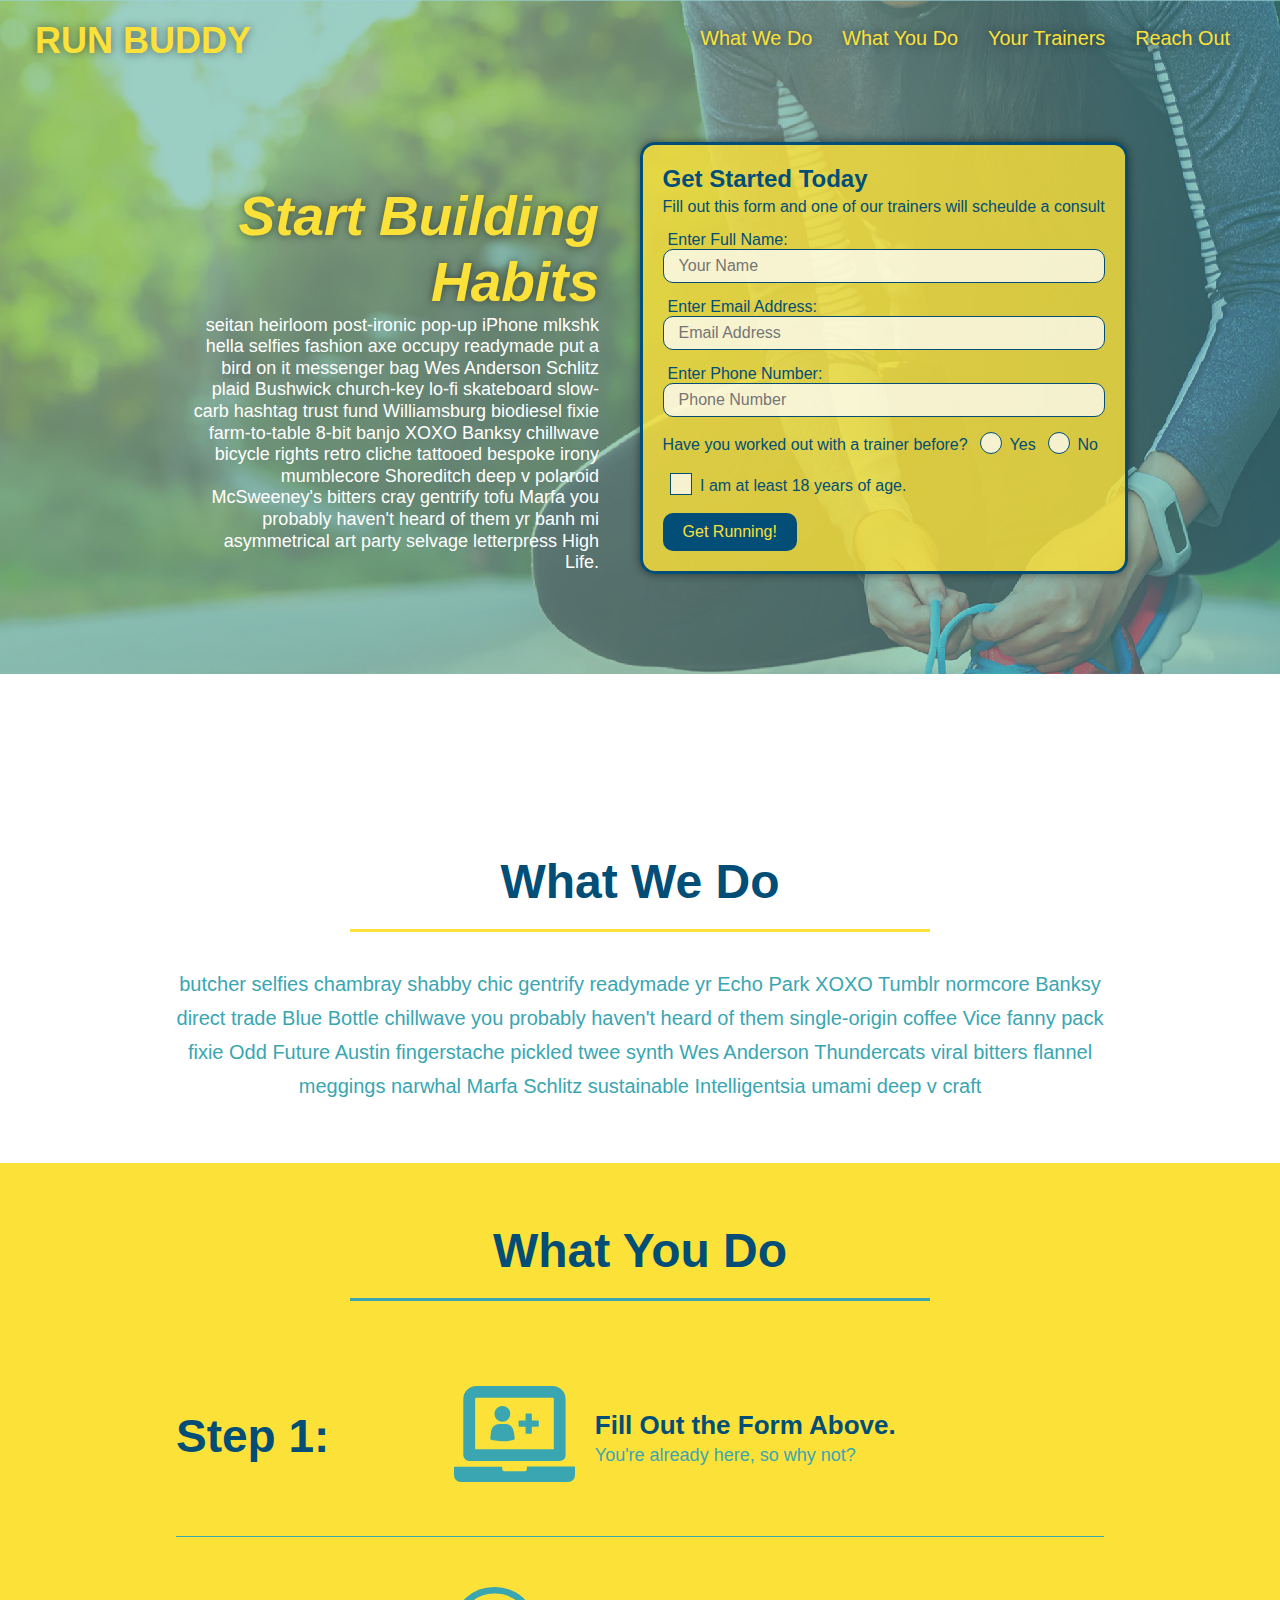
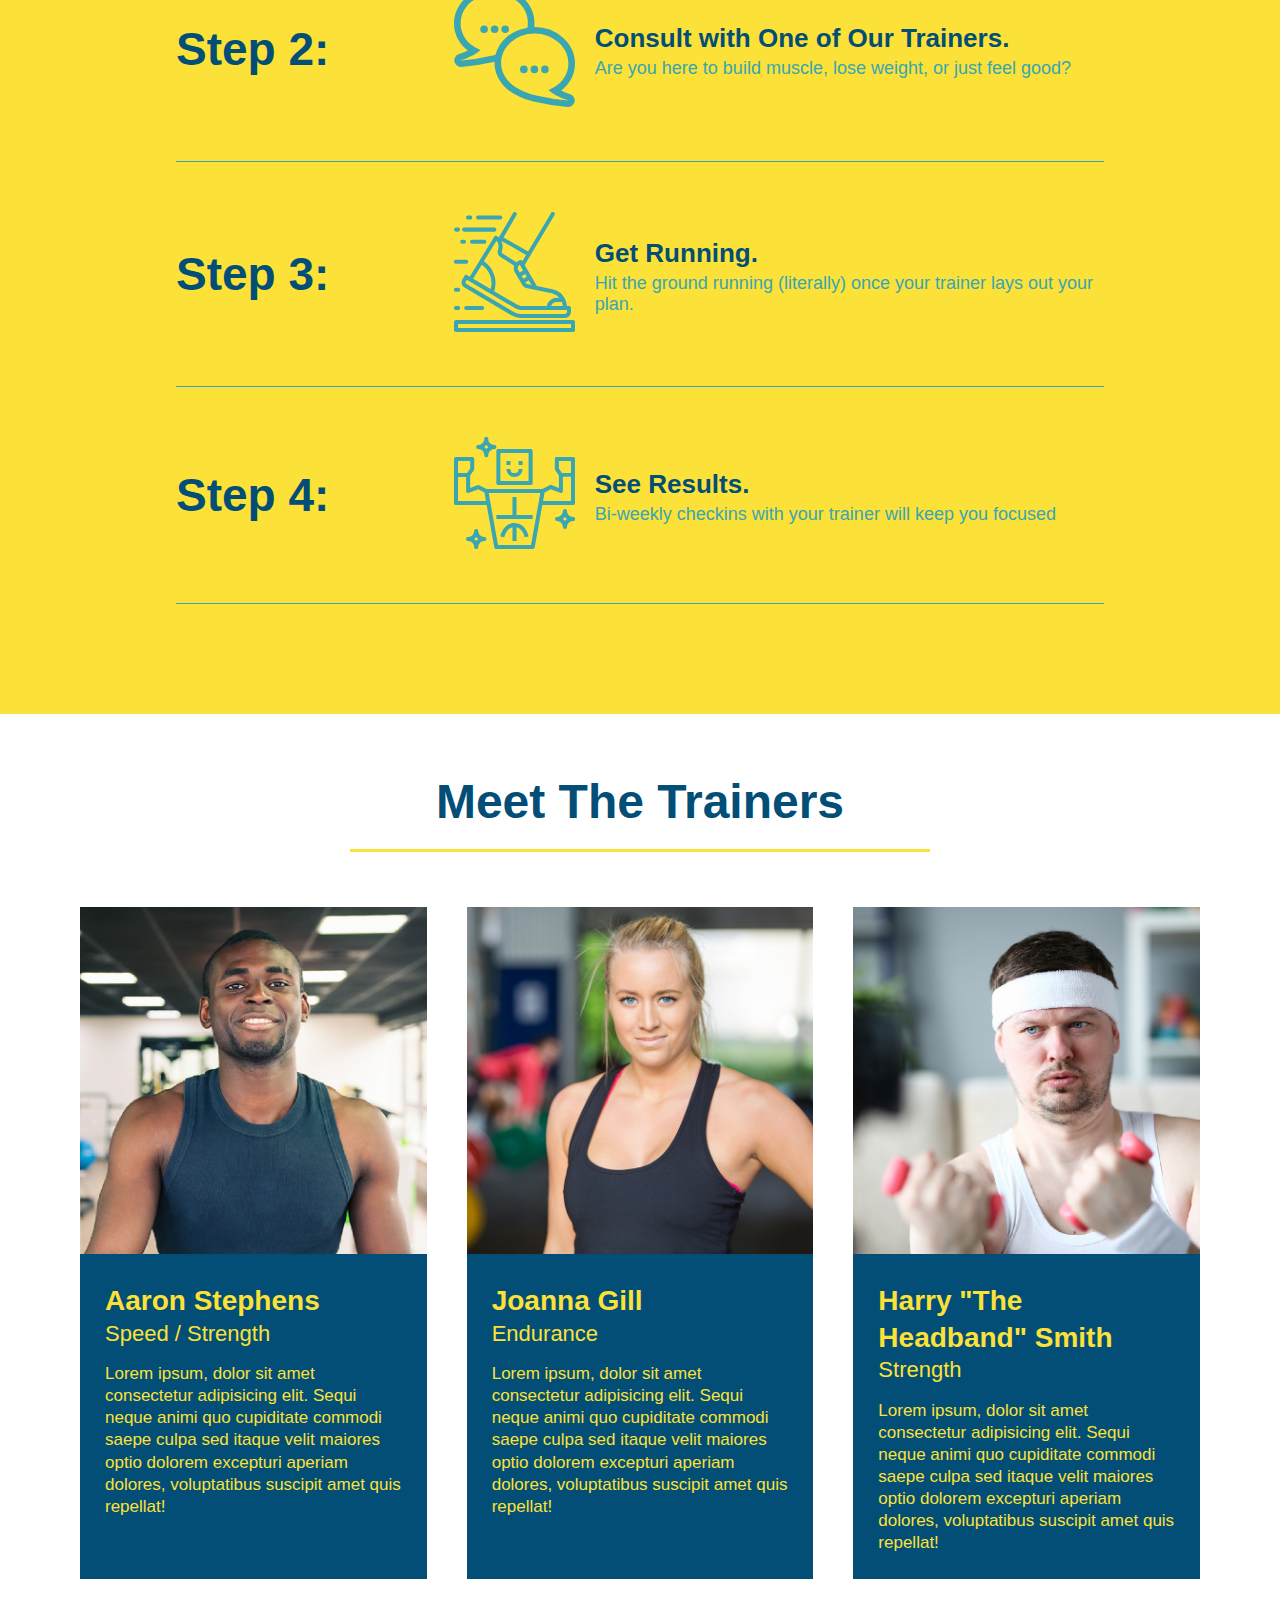
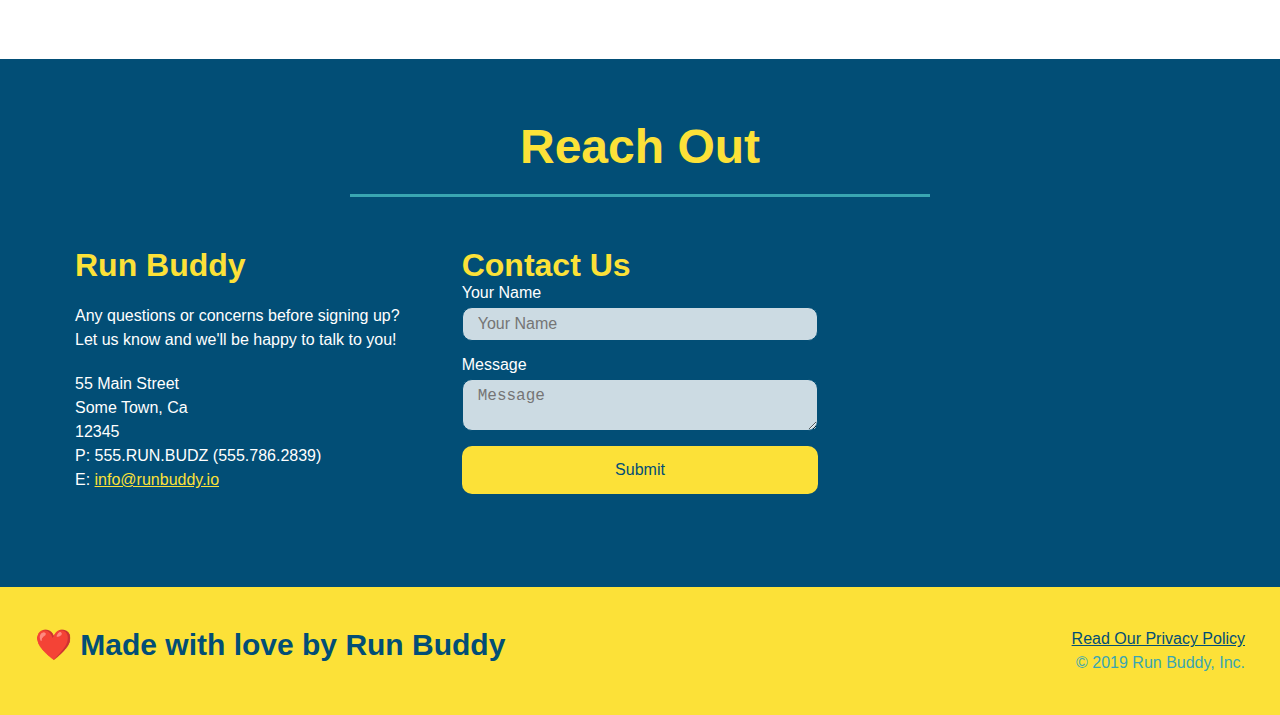
<file: index.html>
<!DOCTYPE html>
<html lang="en">
  <head>
    <meta charset="UTF-8" />
    <meta name="viewport" content="width=device-width, initial-scale=1.0" />
    <title>Run Buddy</title>
    <link rel="stylesheet" href="./assets/css/style.css" />
  </head>
  <body>
    <!--Navigation-->
    <header>
      <h1>
        <a href="/">RUN BUDDY</a>
      </h1>
      <nav>
        <!--Unordered List Element-->
        <ul>
          <!--List Item Element-->
          <li>
            <!--Anchor Element-->
            <a href="#what-we-do">What We Do</a>
          </li>
          <li>
            <a href="#what-you-do">What You Do</a>
          </li>
          <li>
            <a href="#your-trainers">Your Trainers</a>
          </li>
          <li>
            <a href="#reach-out">Reach Out</a>
          </li>
        </ul>
      </nav>
    </header>
    <section class="hero">
      <div class="hero-cta">
        <h2>Start Building Habits</h2>
        <p>seitan heirloom post-ironic pop-up iPhone mlkshk hella selfies fashion axe occupy readymade put a bird on it messenger bag Wes Anderson Schlitz plaid Bushwick church-key lo-fi skateboard slow-carb hashtag trust fund Williamsburg biodiesel fixie farm-to-table 8-bit banjo XOXO Banksy chillwave bicycle rights retro cliche tattooed bespoke irony mumblecore Shoreditch deep v polaroid McSweeney's bitters cray gentrify tofu Marfa you probably haven't heard of them yr banh mi asymmetrical art party selvage letterpress High Life.</p>
      </div>
      <div class="hero-form">
        <h3>Get Started Today</h3>
        <p>Fill out this form and one of our trainers will scheulde a consult</p>
        <!--Add form element-->
        <form >
          <!--Name-->
          <label for="name">Enter Full Name:</label>
          <input type="text" placeholder="Your Name" name="name" id="name" class="form-input"/>
          <!--Email-->
          <label for="email">Enter Email Address:</label>
          <input type="email" placeholder="Email Address" name="email" id="email" class="form-input" />
          <!--Phone Number-->
          <label for="phone">Enter Phone Number:</label>
          <input type="tel" placeholder="Phone Number" name="phone" id="phone" class="form-input"/>
          <p>
            Have you worked out with a trainer before?
            <!--Yes-->
            <span class="radio-wrapper">
              <input type="radio" name="trainer-confirm" id="trainer-yes" />
              <label for="trainer-yes">Yes</label>
            </span>
            <!--No-->
            <span class="radio-wrapper">
              <input type="radio" name="trainer-confirm" id="'trainer-no" />
              <label for="trainer-no">No</label>
            </span>
          </p>
          <p>
            <!--Age Verification-->
            <span class="checkbox-wrapper">
              <input type="checkbox" name="age-confirm" id="checkbox" />
              <label for="checkbox">
                I am at least 18 years of age.
              </label>
            </span>
          </p>
          <!--Submit Button-->
          <button type="submit">
            Get Running!
          </button>
        </form>
      </div>
    </section>

    <!--Hero/Jumbotron-->
    <section></section>

    <!--"what we do" section-->
    <section id="what-we-do" class="intro">
      <div class="flex-row">
        <h2 class="section-title primary-border" >What We Do</h2>
      </div> 
      <div class="flex-row">
        <p>
          butcher selfies chambray shabby chic gentrify readymade yr Echo Park XOXO Tumblr normcore Banksy direct trade Blue Bottle chillwave you probably haven't heard of them single-origin coffee Vice fanny pack fixie Odd Future Austin fingerstache pickled twee synth Wes Anderson Thundercats viral bitters flannel meggings narwhal Marfa Schlitz sustainable Intelligentsia umami deep v craft
        </p>
      </div>
    </section>

    <!-- "What You Do" section -->
    <section id="what-you-do" class="steps">
      <div class="flex-row">
        <h2 class="section-title secondary-border" >What You Do</h2>
      </div>

      <div class="step">
        <h3>Step 1:</h3>
        <div class="step-info">
          <div class="step-img">
            <img src="./assets/images/step-1.svg" alt="" />
          </div>
          <div class="step-text">
            <h4>Fill Out the Form Above.</h4>
            <p>You're already here, so why not?</p>
          </div>
        </div>
      </div>

      <div class="step">
        <h3>Step 2:</h3>
        <div class="step-info">
          <div class="step-img">
            <img src="./assets/images/step-2.svg" alt="" />
          </div>
          <div class="step-text">
            <h4>Consult with One of Our Trainers.</h4>
            <p>Are you here to build muscle, lose weight, or just feel good?</p>
          </div>
        </div>
      </div>

      <div class="step">
        <h3>Step 3:</h3>
        <div class="step-info">
          <div class="step-img">
            <img src="./assets/images/step-3.svg" alt="" />
          </div>
          <div class="step-text">
            <h4>Get Running.</h4>
            <p>Hit the ground running (literally) once your trainer lays out your plan.</p>
          </div>
        </div>
      </div>

      <div class="step">
        <h3>Step 4:</h3>
        <div class="step-info">
          <div class="step-img">
            <img src="./assets/images/step-4.svg" alt="" />
          </div>
          <div class="step-text">
            <h4>See Results.</h4>
            <p>Bi-weekly checkins with your trainer will keep you focused</p>
          </div>
        </div>
      </div>
    </section>

    <!--"meet the trainers" section-->
    <section id="your-trainers" >
      <div class="flex-row">
        <h2 class="section-title primary-border">Meet The Trainers</h2>
      </div>
      <div class="trainers">
        <!--First Trainer Bio-->
        <article class="trainer">
          <img src="./assets/images/trainer-1.jpg" alt="Aaron Stephens in his workout clothes ready to bump iron" />
          <div class="trainer-bio">
            <h3 class="trainer-name">Aaron Stephens</h3>
            <h4 class="trainer-role">Speed / Strength</h4>
            <p>
              Lorem ipsum, dolor sit amet consectetur adipisicing elit. Sequi neque animi quo cupiditate commodi saepe culpa sed
              itaque velit maiores optio dolorem excepturi aperiam dolores, voluptatibus suscipit amet quis repellat!
            </p>
          </div>
        </article>
        <!--Second Trainer Bio-->
        <article class="trainer">
          <img src="./assets/images/trainer-2.jpg" alt="Joanna Gill cooling off after a workout" />
          <div class="trainer-bio">
            <h3 class="trainer-name">Joanna Gill</h3>
            <h4 class="trainer-role">Endurance</h4>
            <p>
              Lorem ipsum, dolor sit amet consectetur adipisicing elit. Sequi neque animi quo cupiditate commodi saepe culpa sed
              itaque velit maiores optio dolorem excepturi aperiam dolores, voluptatibus suscipit amet quis repellat!
            </p>
          </div>
        </article>
        <!--Third Trainer Bio-->
        <article class="trainer">
          <img src="./assets/images/trainer-3.jpg" alt="Harry Smith wearing a headband and lifting comically small pink weights" />
          <div class="trainer-bio">
            <h3 class="trainer-name">Harry "The Headband" Smith</h3>
            <h4 class="trainer-role">Strength</h4>
            <p>
              Lorem ipsum, dolor sit amet consectetur adipisicing elit. Sequi neque animi quo cupiditate commodi saepe culpa sed
              itaque velit maiores optio dolorem excepturi aperiam dolores, voluptatibus suscipit amet quis repellat!
            </p>
          </div>
        </article>
      </div>
    </section>

    <!--"reach out section" section-->
    <section id="reach-out" class="contact">
      <div class="flex-row">
        <h2 class="section-title secondary-border">Reach Out</h2>
      </div>
      <div class="contact-info">
        <div>
          <!-- Run Buddy Contact Info -->
            <h3>Run Buddy</h3>
            <p>
              Any questions or concerns before signing up?
              <br/>
              Let us know and we'll be happy to talk to you!
            </p>
            
            <address>
              55 Main Street <br/>
              Some Town, Ca <br/>
              12345 <br/>
              P: 555.RUN.BUDZ (555.786.2839) <br/>
              E: <a href="mailto:info@unbuddy.io">info@runbuddy.io</a>
            </address>
          </div>
        
        <!-- Contact Form -->
        <div class="contact-form">
          <h3>Contact Us</h3>
          <form>
            <label for="contact-name">Your Name</label>
            <input type="text" id="contact-name" placeholder="Your Name" />

            <label for="contact-message">Message</label>
            <textarea id="contact-message" placeholder="Message"></textarea>

            <button type="submit">Submit</button>
          </form>
        </div>

        <!-- Map -->
          <iframe src="https://www.google.com/maps/embed?pb=!1m18!1m12!1m3!1d3040.740765580229!2d-111.72408608459978!3d40.34809636773483!2m3!1f0!2f0!3f0!3m2!1i1024!2i768!4f13.1!3m3!1m2!1s0x874d8451a576f3f1%3A0x13c67c897402b78f!2s271%20W%20570%20N%2C%20Lindon%2C%20UT%2084042!5e0!3m2!1sen!2sus!4v1649439222412!5m2!1sen!2sus" 
            frameborder="0"
            style="border:0" 
            allowfullscreen >
        </iframe>
      </div>
    </section>

    <!--Footer-->
    <footer>
      <h2>❤️ Made with love by Run Buddy</h2>
      <div>
        <a href="./privacy-policy.html">Read Our Privacy Policy</a> <br />
        &copy; 2019 Run Buddy, Inc.
      </div>
    </footer>
  </body>
</html>
</file>
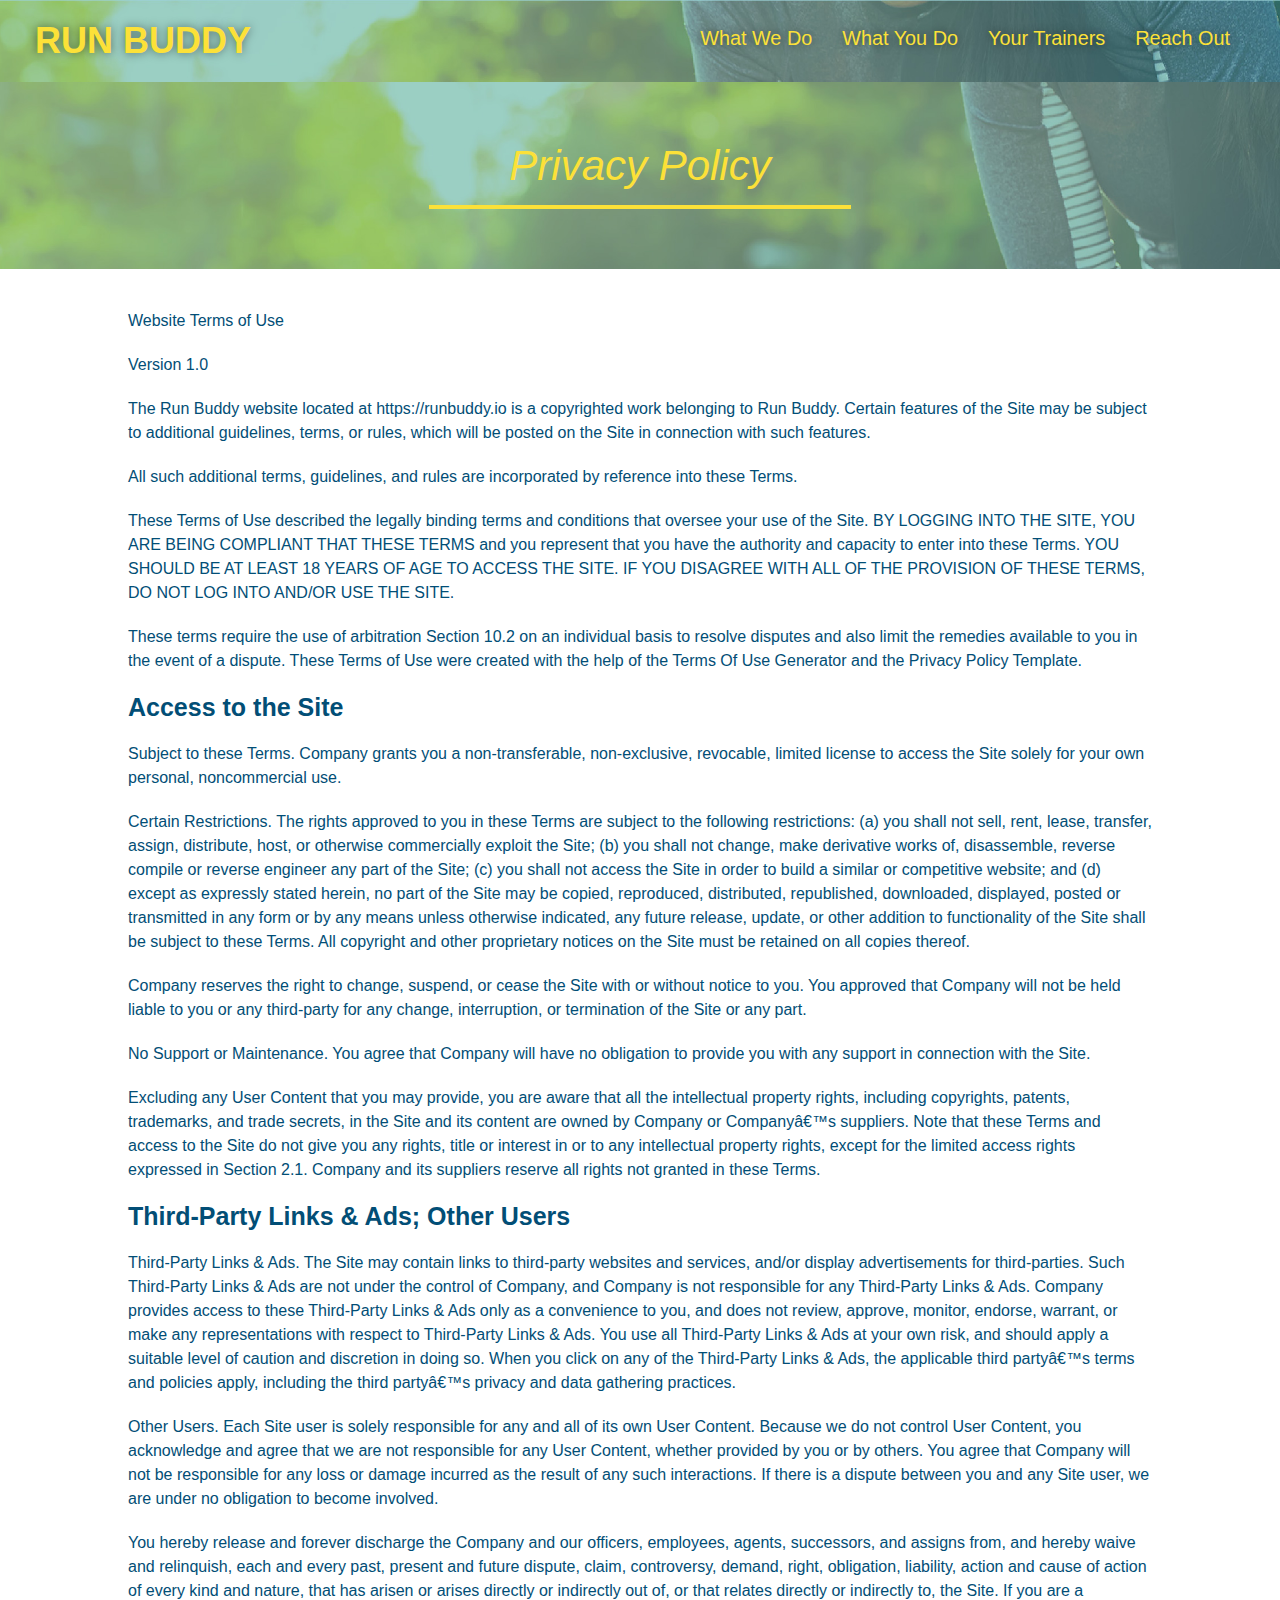
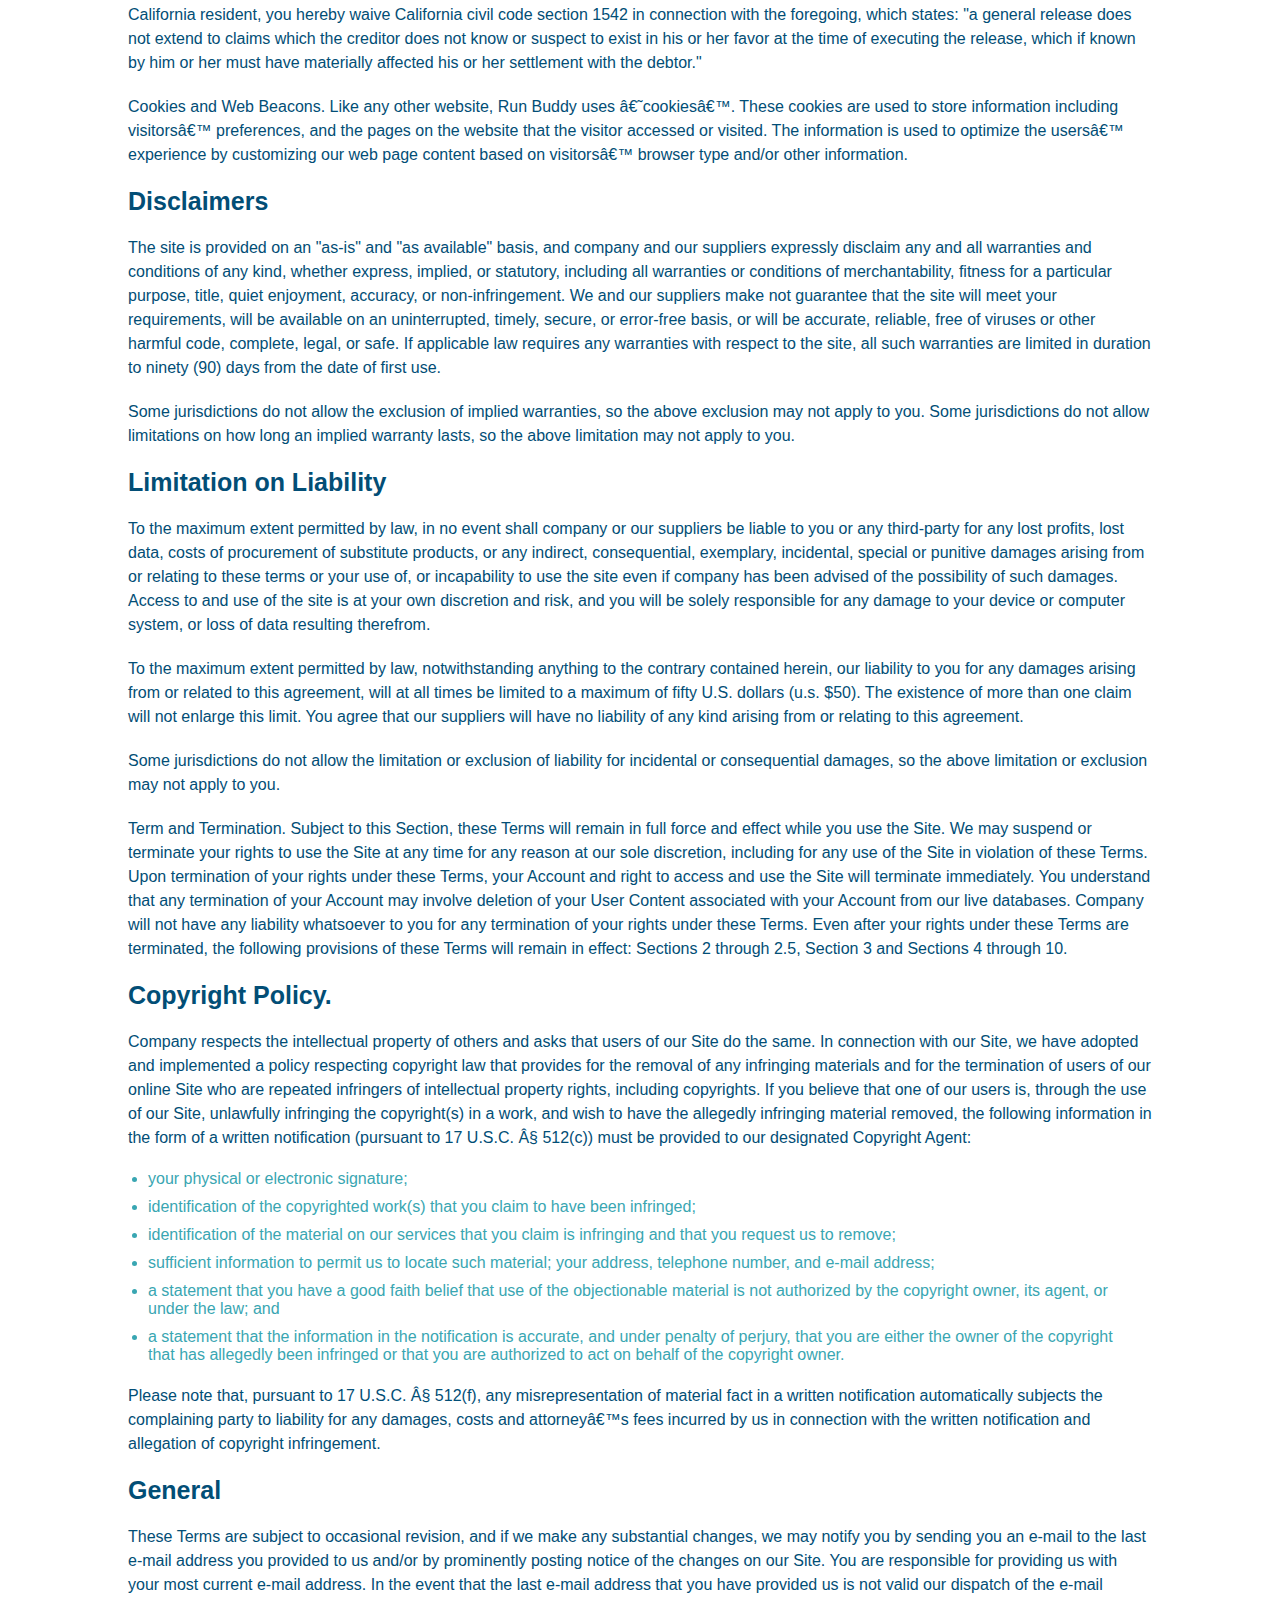
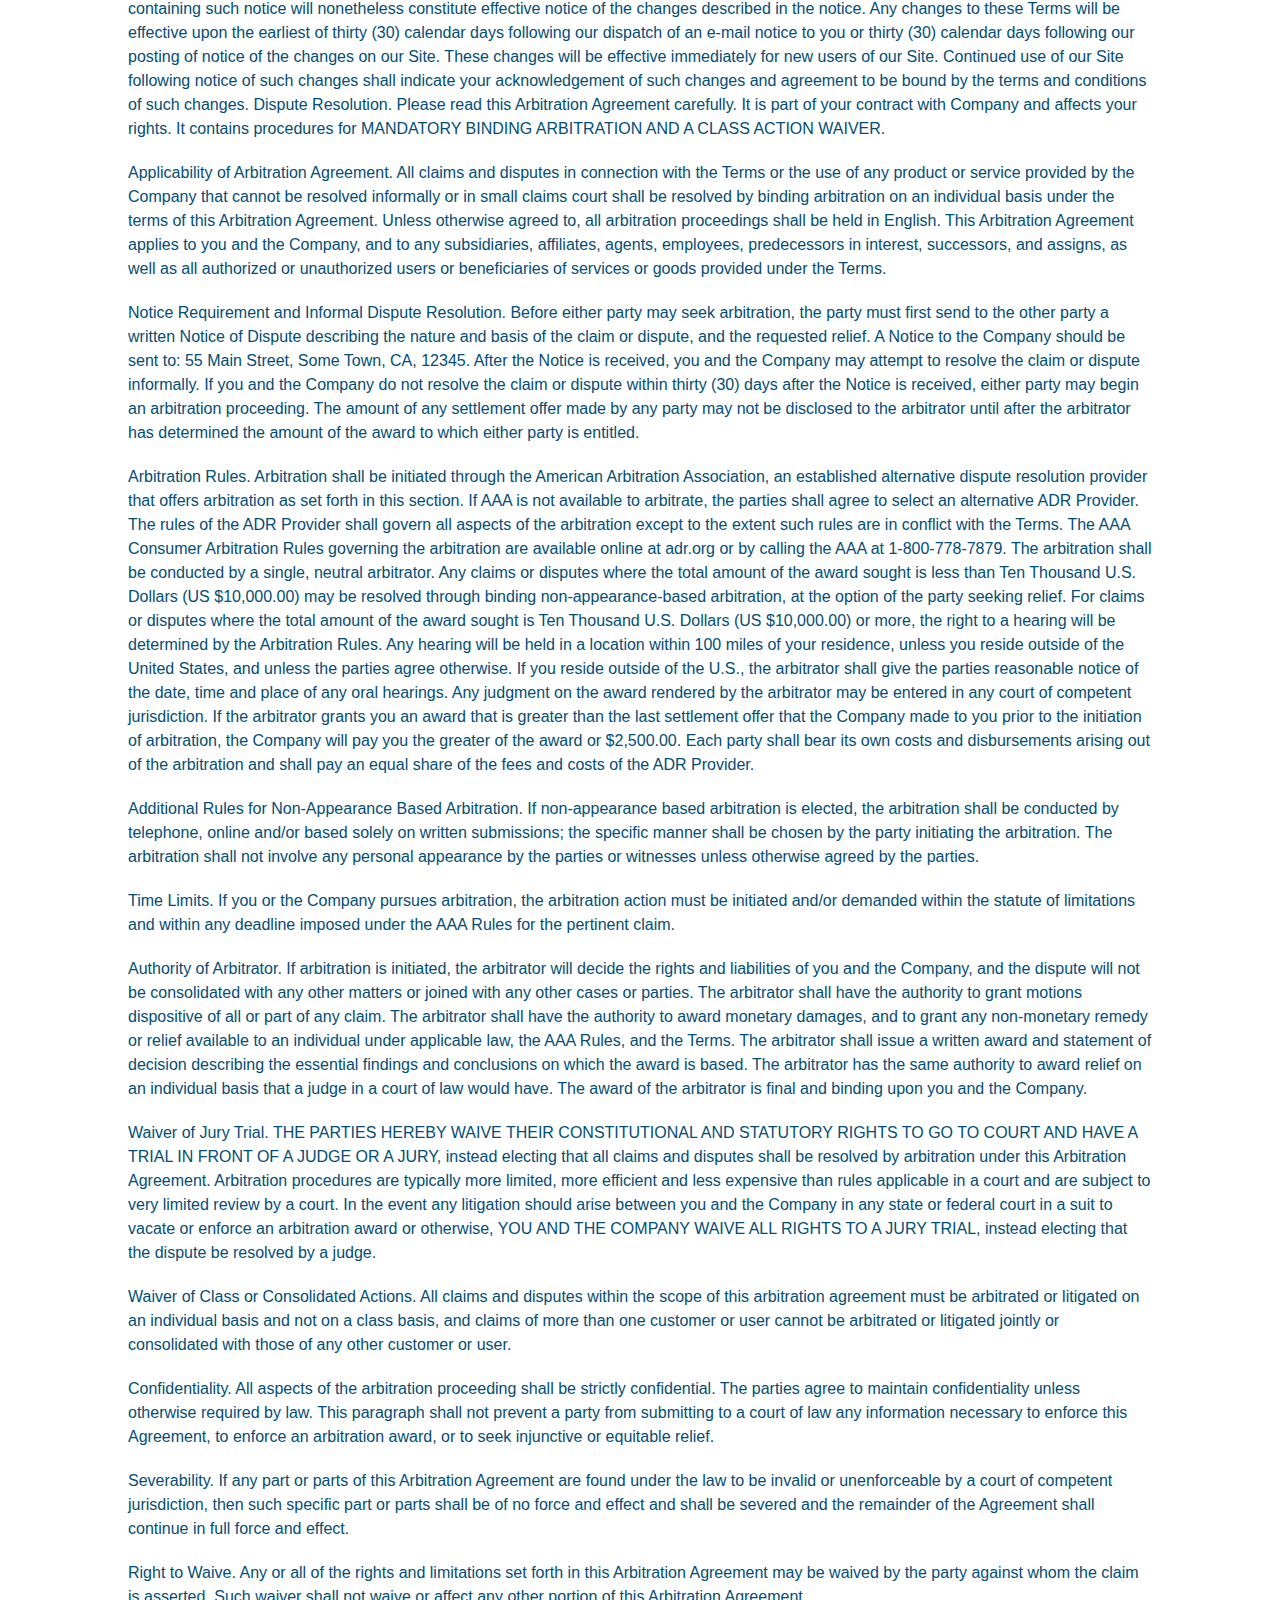
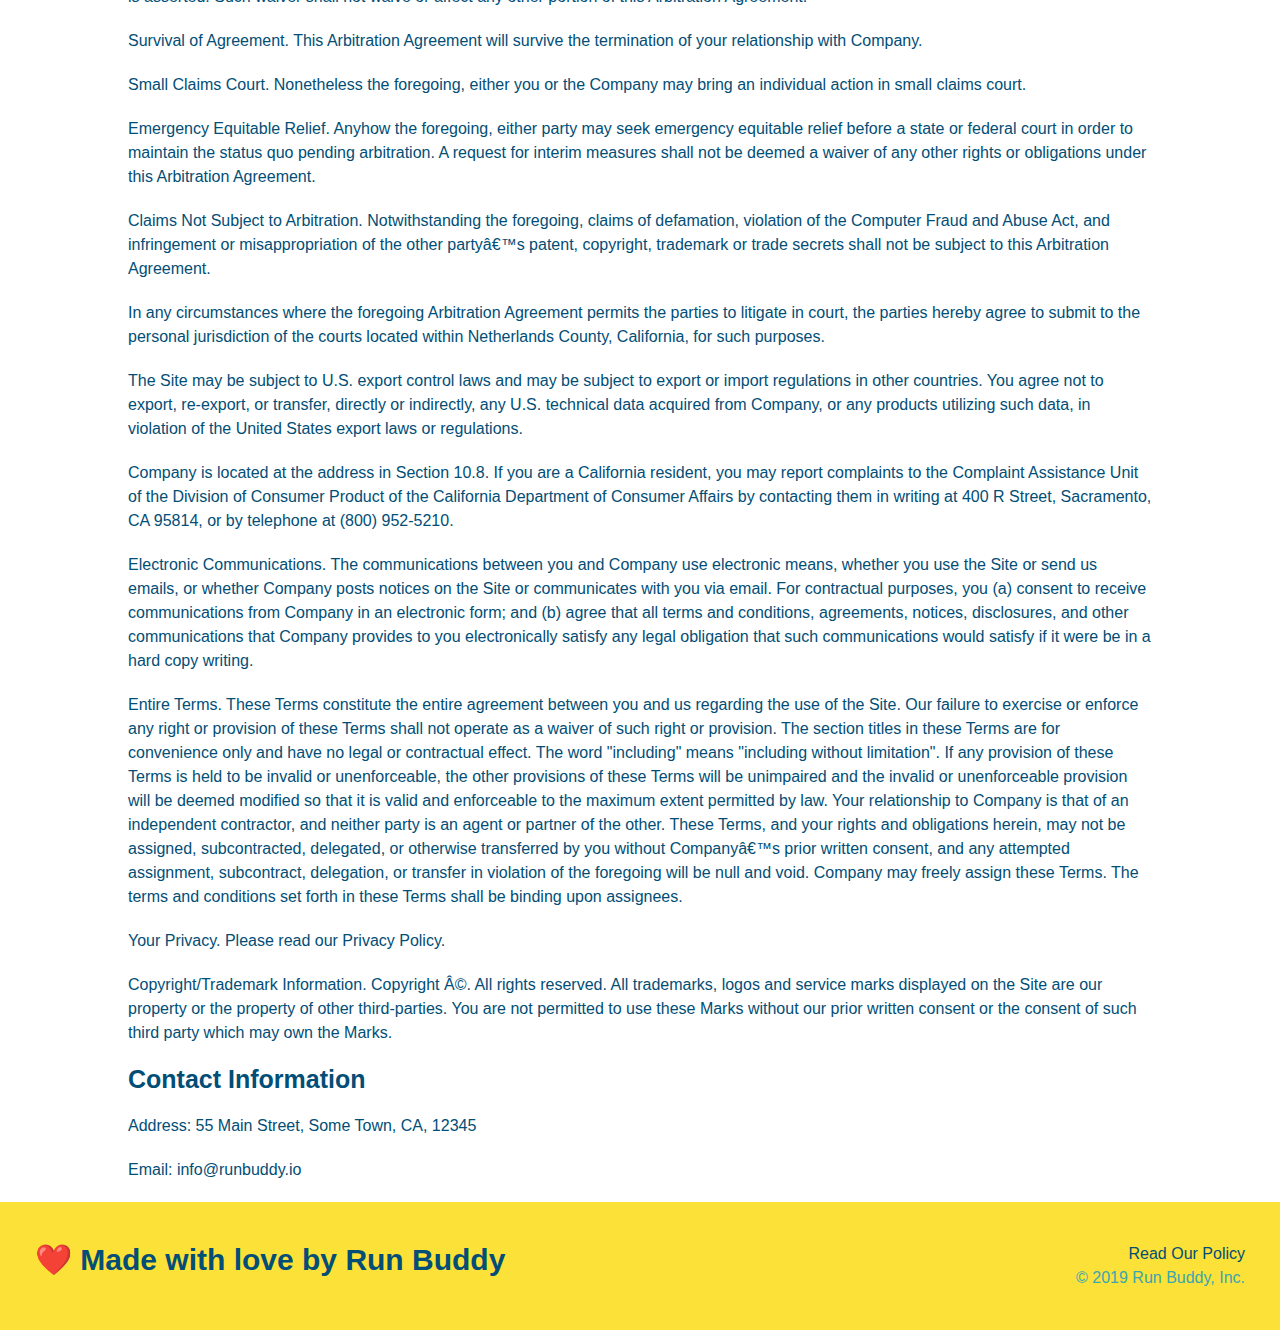
<file: privacy-policy.html>
<!DOCTYPE html>
<html lang="en">
<head>
    <meta charset="UTF-8">
    <meta name="viewport" content="width=device-width, initial-scale=1.0" />
    <link rel="stylesheet" href="./assets/css/style.css" />
    <link rel="stylesheet" href="./assets/css/secondary-style.css" />
    <title>Privacy Policy - Run Buddy</title>
</head>
<body>
    <!--Navigation-->
    <header>
        <h1>
          <a href="./index.html">RUN BUDDY</a>
        </h1>
        <nav>
          <!--Unordered List Element-->
          <ul>
            <!--List Item Element-->
            <li>
              <!--Anchor Element-->
              <a href="./index.html#what-we-do">What We Do</a>
            </li>
            <li>
              <a href="./index.html#what-you-do">What You Do</a>
            </li>
            <li>
              <a href="./index.html#your-trainers">Your Trainers</a>
            </li>
            <li>
              <a href="./index.html#reach-out">Reach Out</a>
            </li>
          </ul>
        </nav>
      </header>
    
    <section class="hero">
        <h2 class="page-title">
            Privacy Policy
        </h2>
    </section>
    <article class="secondary-content">
        <p>
            Website Terms of Use
          </p>
    
          <p>
            Version 1.0
          </p>
    
          <p>
            The Run Buddy website located at https://runbuddy.io is a copyrighted work belonging to Run Buddy. Certain
            features of the Site may be subject to additional guidelines, terms, or rules, which will be posted on the Site
            in connection with such features.
          </p>
    
          <p>
            All such additional terms, guidelines, and rules are incorporated by reference into these Terms.
          </p>
    
          <p>
            These Terms of Use described the legally binding terms and conditions that oversee your use of the Site. BY
            LOGGING INTO THE SITE, YOU ARE BEING COMPLIANT THAT THESE TERMS and you represent that you have the authority
            and capacity to enter into these Terms. YOU SHOULD BE AT LEAST 18 YEARS OF AGE TO ACCESS THE SITE. IF YOU
            DISAGREE WITH ALL OF THE PROVISION OF THESE TERMS, DO NOT LOG INTO AND/OR USE THE SITE.
          </p>
    
          <p>
            These terms require the use of arbitration Section 10.2 on an individual basis to resolve disputes and also
            limit the remedies available to you in the event of a dispute. These Terms of Use were created with the help of
            the Terms Of Use Generator and the Privacy Policy Template.
          </p>
    
          <h3>
            Access to the Site
          </h3>
    
          <p>
            Subject to these Terms. Company grants you a non-transferable, non-exclusive, revocable, limited license to
            access the Site solely for your own personal, noncommercial use.
          </p>
    
          <p>
            Certain Restrictions. The rights approved to you in these Terms are subject to the following restrictions: (a)
            you shall not sell, rent, lease, transfer, assign, distribute, host, or otherwise commercially exploit the Site;
            (b) you shall not change, make derivative works of, disassemble, reverse compile or reverse engineer any part of
            the Site; (c) you shall not access the Site in order to build a similar or competitive website; and (d) except
            as expressly stated herein, no part of the Site may be copied, reproduced, distributed, republished, downloaded,
            displayed, posted or transmitted in any form or by any means unless otherwise indicated, any future release,
            update, or other addition to functionality of the Site shall be subject to these Terms. All copyright and other
            proprietary notices on the Site must be retained on all copies thereof.
          </p>
    
          <p>
            Company reserves the right to change, suspend, or cease the Site with or without notice to you. You approved
            that Company will not be held liable to you or any third-party for any change, interruption, or termination of
            the Site or any part.
          </p>
    
          <p>
            No Support or Maintenance. You agree that Company will have no obligation to provide you with any support in
            connection with the Site.
          </p>
    
          <p>
            Excluding any User Content that you may provide, you are aware that all the intellectual property rights,
            including copyrights, patents, trademarks, and trade secrets, in the Site and its content are owned by Company
            or Companyâ€™s suppliers. Note that these Terms and access to the Site do not give you any rights, title or
            interest in or to any intellectual property rights, except for the limited access rights expressed in Section
            2.1. Company and its suppliers reserve all rights not granted in these Terms.
          </p>
    
          <h3>
            Third-Party Links & Ads; Other Users
          </h3>
    
          <p>
            Third-Party Links & Ads. The Site may contain links to third-party websites and services, and/or display
            advertisements for third-parties. Such Third-Party Links & Ads are not under the control of Company, and Company
            is not responsible for any Third-Party Links & Ads. Company provides access to these Third-Party Links & Ads
            only as a convenience to you, and does not review, approve, monitor, endorse, warrant, or make any
            representations with respect to Third-Party Links & Ads. You use all Third-Party Links & Ads at your own risk,
            and should apply a suitable level of caution and discretion in doing so. When you click on any of the
            Third-Party Links & Ads, the applicable third partyâ€™s terms and policies apply, including the third partyâ€™s
            privacy and data gathering practices.
          </p>
    
          <p>
            Other Users. Each Site user is solely responsible for any and all of its own User Content. Because we do not
            control User Content, you acknowledge and agree that we are not responsible for any User Content, whether
            provided by you or by others. You agree that Company will not be responsible for any loss or damage incurred as
            the result of any such interactions. If there is a dispute between you and any Site user, we are under no
            obligation to become involved.
          </p>
    
          <p>
            You hereby release and forever discharge the Company and our officers, employees, agents, successors, and
            assigns from, and hereby waive and relinquish, each and every past, present and future dispute, claim,
            controversy, demand, right, obligation, liability, action and cause of action of every kind and nature, that has
            arisen or arises directly or indirectly out of, or that relates directly or indirectly to, the Site. If you are
            a California resident, you hereby waive California civil code section 1542 in connection with the foregoing,
            which states: "a general release does not extend to claims which the creditor does not know or suspect to exist
            in his or her favor at the time of executing the release, which if known by him or her must have materially
            affected his or her settlement with the debtor."
          </p>
    
          <p>
            Cookies and Web Beacons. Like any other website, Run Buddy uses â€˜cookiesâ€™. These cookies are used to store
            information including visitorsâ€™ preferences, and the pages on the website that the visitor accessed or visited.
            The information is used to optimize the usersâ€™ experience by customizing our web page content based on visitorsâ€™
            browser type and/or other information.
          </p>
    
          <h3>
            Disclaimers
          </h3>
    
          <p>
            The site is provided on an "as-is" and "as available" basis, and company and our suppliers expressly disclaim
            any and all warranties and conditions of any kind, whether express, implied, or statutory, including all
            warranties or conditions of merchantability, fitness for a particular purpose, title, quiet enjoyment, accuracy,
            or non-infringement. We and our suppliers make not guarantee that the site will meet your requirements, will be
            available on an uninterrupted, timely, secure, or error-free basis, or will be accurate, reliable, free of
            viruses or other harmful code, complete, legal, or safe. If applicable law requires any warranties with respect
            to the site, all such warranties are limited in duration to ninety (90) days from the date of first use.
          </p>
    
          <p>
            Some jurisdictions do not allow the exclusion of implied warranties, so the above exclusion may not apply to
            you. Some jurisdictions do not allow limitations on how long an implied warranty lasts, so the above limitation
            may not apply to you.
          </p>
    
          <h3>
            Limitation on Liability
          </h3>
    
          <p>
            To the maximum extent permitted by law, in no event shall company or our suppliers be liable to you or any
            third-party for any lost profits, lost data, costs of procurement of substitute products, or any indirect,
            consequential, exemplary, incidental, special or punitive damages arising from or relating to these terms or
            your use of, or incapability to use the site even if company has been advised of the possibility of such
            damages. Access to and use of the site is at your own discretion and risk, and you will be solely responsible
            for any damage to your device or computer system, or loss of data resulting therefrom.
          </p>
    
          <p>
            To the maximum extent permitted by law, notwithstanding anything to the contrary contained herein, our liability
            to you for any damages arising from or related to this agreement, will at all times be limited to a maximum of
            fifty U.S. dollars (u.s. $50). The existence of more than one claim will not enlarge this limit. You agree that
            our suppliers will have no liability of any kind arising from or relating to this agreement.
          </p>
    
          <p>
            Some jurisdictions do not allow the limitation or exclusion of liability for incidental or consequential
            damages, so the above limitation or exclusion may not apply to you.
          </p>
    
          <p>
            Term and Termination. Subject to this Section, these Terms will remain in full force and effect while you use
            the Site. We may suspend or terminate your rights to use the Site at any time for any reason at our sole
            discretion, including for any use of the Site in violation of these Terms. Upon termination of your rights under
            these Terms, your Account and right to access and use the Site will terminate immediately. You understand that
            any termination of your Account may involve deletion of your User Content associated with your Account from our
            live databases. Company will not have any liability whatsoever to you for any termination of your rights under
            these Terms. Even after your rights under these Terms are terminated, the following provisions of these Terms
            will remain in effect: Sections 2 through 2.5, Section 3 and Sections 4 through 10.
          </p>
    
          <h3>
            Copyright Policy.
          </h3>
    
          <p>
            Company respects the intellectual property of others and asks that users of our Site do the same. In connection
            with our Site, we have adopted and implemented a policy respecting copyright law that provides for the removal
            of any infringing materials and for the termination of users of our online Site who are repeated infringers of
            intellectual property rights, including copyrights. If you believe that one of our users is, through the use of
            our Site, unlawfully infringing the copyright(s) in a work, and wish to have the allegedly infringing material
            removed, the following information in the form of a written notification (pursuant to 17 U.S.C. Â§ 512(c)) must
            be provided to our designated Copyright Agent:
          </p>
    
          <ul>
            <li>
              your physical or electronic signature;
            </li>
            <li>
              identification of the copyrighted work(s) that you claim to have been infringed;
            </li>
            <li>
              identification of the material on our services that you claim is infringing and that you request us to remove;
            </li>
            <li>
              sufficient information to permit us to locate such material; your address, telephone number, and e-mail
              address;
            </li>
            <li>
              a statement that you have a good faith belief that use of the objectionable material is not authorized by the
              copyright owner, its agent, or under the law; and
            </li>
            <li>
              a statement that the information in the notification is accurate, and under penalty of perjury, that you are
              either the owner of the copyright that has allegedly been infringed or that you are authorized to act on
              behalf of the copyright owner.
            </li>
          </ul>
    
          <p>
            Please note that, pursuant to 17 U.S.C. Â§ 512(f), any misrepresentation of material fact in a written
            notification automatically subjects the complaining party to liability for any damages, costs and attorneyâ€™s
            fees incurred by us in connection with the written notification and allegation of copyright infringement.
          </p>
    
          <h3>
            General
          </h3>
    
          <p>
            These Terms are subject to occasional revision, and if we make any substantial changes, we may notify you by
            sending you an e-mail to the last e-mail address you provided to us and/or by prominently posting notice of the
            changes on our Site. You are responsible for providing us with your most current e-mail address. In the event
            that the last e-mail address that you have provided us is not valid our dispatch of the e-mail containing such
            notice will nonetheless constitute effective notice of the changes described in the notice. Any changes to these
            Terms will be effective upon the earliest of thirty (30) calendar days following our dispatch of an e-mail
            notice to you or thirty (30) calendar days following our posting of notice of the changes on our Site. These
            changes will be effective immediately for new users of our Site. Continued use of our Site following notice of
            such changes shall indicate your acknowledgement of such changes and agreement to be bound by the terms and
            conditions of such changes. Dispute Resolution. Please read this Arbitration Agreement carefully. It is part of
            your contract with Company and affects your rights. It contains procedures for MANDATORY BINDING ARBITRATION AND
            A CLASS ACTION WAIVER.
          </p>
    
          <p>
            Applicability of Arbitration Agreement. All claims and disputes in connection with the Terms or the use of any
            product or service provided by the Company that cannot be resolved informally or in small claims court shall be
            resolved by binding arbitration on an individual basis under the terms of this Arbitration Agreement. Unless
            otherwise agreed to, all arbitration proceedings shall be held in English. This Arbitration Agreement applies to
            you and the Company, and to any subsidiaries, affiliates, agents, employees, predecessors in interest,
            successors, and assigns, as well as all authorized or unauthorized users or beneficiaries of services or goods
            provided under the Terms.
          </p>
    
          <p>
            Notice Requirement and Informal Dispute Resolution. Before either party may seek arbitration, the party must
            first send to the other party a written Notice of Dispute describing the nature and basis of the claim or
            dispute, and the requested relief. A Notice to the Company should be sent to: 55 Main Street, Some Town, CA,
            12345. After the Notice is received, you and the Company may attempt to resolve the claim or dispute informally.
            If you and the Company do not resolve the claim or dispute within thirty (30) days after the Notice is received,
            either party may begin an arbitration proceeding. The amount of any settlement offer made by any party may not
            be disclosed to the arbitrator until after the arbitrator has determined the amount of the award to which either
            party is entitled.
          </p>
    
          <p>
            Arbitration Rules. Arbitration shall be initiated through the American Arbitration Association, an established
            alternative dispute resolution provider that offers arbitration as set forth in this section. If AAA is not
            available to arbitrate, the parties shall agree to select an alternative ADR Provider. The rules of the ADR
            Provider shall govern all aspects of the arbitration except to the extent such rules are in conflict with the
            Terms. The AAA Consumer Arbitration Rules governing the arbitration are available online at adr.org or by
            calling the AAA at 1-800-778-7879. The arbitration shall be conducted by a single, neutral arbitrator. Any
            claims or disputes where the total amount of the award sought is less than Ten Thousand U.S. Dollars (US
            $10,000.00) may be resolved through binding non-appearance-based arbitration, at the option of the party seeking
            relief. For claims or disputes where the total amount of the award sought is Ten Thousand U.S. Dollars (US
            $10,000.00) or more, the right to a hearing will be determined by the Arbitration Rules. Any hearing will be
            held in a location within 100 miles of your residence, unless you reside outside of the United States, and
            unless the parties agree otherwise. If you reside outside of the U.S., the arbitrator shall give the parties
            reasonable notice of the date, time and place of any oral hearings. Any judgment on the award rendered by the
            arbitrator may be entered in any court of competent jurisdiction. If the arbitrator grants you an award that is
            greater than the last settlement offer that the Company made to you prior to the initiation of arbitration, the
            Company will pay you the greater of the award or $2,500.00. Each party shall bear its own costs and
            disbursements arising out of the arbitration and shall pay an equal share of the fees and costs of the ADR
            Provider.
          </p>
    
          <p>
            Additional Rules for Non-Appearance Based Arbitration. If non-appearance based arbitration is elected, the
            arbitration shall be conducted by telephone, online and/or based solely on written submissions; the specific
            manner shall be chosen by the party initiating the arbitration. The arbitration shall not involve any personal
            appearance by the parties or witnesses unless otherwise agreed by the parties.
          </p>
    
          <p>
            Time Limits. If you or the Company pursues arbitration, the arbitration action must be initiated and/or demanded
            within the statute of limitations and within any deadline imposed under the AAA Rules for the pertinent claim.
          </p>
    
          <p>
            Authority of Arbitrator. If arbitration is initiated, the arbitrator will decide the rights and liabilities of
            you and the Company, and the dispute will not be consolidated with any other matters or joined with any other
            cases or parties. The arbitrator shall have the authority to grant motions dispositive of all or part of any
            claim. The arbitrator shall have the authority to award monetary damages, and to grant any non-monetary remedy
            or relief available to an individual under applicable law, the AAA Rules, and the Terms. The arbitrator shall
            issue a written award and statement of decision describing the essential findings and conclusions on which the
            award is based. The arbitrator has the same authority to award relief on an individual basis that a judge in a
            court of law would have. The award of the arbitrator is final and binding upon you and the Company.
          </p>
    
          <p>
            Waiver of Jury Trial. THE PARTIES HEREBY WAIVE THEIR CONSTITUTIONAL AND STATUTORY RIGHTS TO GO TO COURT AND HAVE
            A TRIAL IN FRONT OF A JUDGE OR A JURY, instead electing that all claims and disputes shall be resolved by
            arbitration under this Arbitration Agreement. Arbitration procedures are typically more limited, more efficient
            and less expensive than rules applicable in a court and are subject to very limited review by a court. In the
            event any litigation should arise between you and the Company in any state or federal court in a suit to vacate
            or enforce an arbitration award or otherwise, YOU AND THE COMPANY WAIVE ALL RIGHTS TO A JURY TRIAL, instead
            electing that the dispute be resolved by a judge.
          </p>
    
          <p>
            Waiver of Class or Consolidated Actions. All claims and disputes within the scope of this arbitration agreement
            must be arbitrated or litigated on an individual basis and not on a class basis, and claims of more than one
            customer or user cannot be arbitrated or litigated jointly or consolidated with those of any other customer or
            user.
          </p>
    
          <p>
            Confidentiality. All aspects of the arbitration proceeding shall be strictly confidential. The parties agree to
            maintain confidentiality unless otherwise required by law. This paragraph shall not prevent a party from
            submitting to a court of law any information necessary to enforce this Agreement, to enforce an arbitration
            award, or to seek injunctive or equitable relief.
          </p>
    
          <p>
            Severability. If any part or parts of this Arbitration Agreement are found under the law to be invalid or
            unenforceable by a court of competent jurisdiction, then such specific part or parts shall be of no force and
            effect and shall be severed and the remainder of the Agreement shall continue in full force and effect.
          </p>
    
          <p>
            Right to Waive. Any or all of the rights and limitations set forth in this Arbitration Agreement may be waived
            by the party against whom the claim is asserted. Such waiver shall not waive or affect any other portion of this
            Arbitration Agreement.
          </p>
    
          <p>
            Survival of Agreement. This Arbitration Agreement will survive the termination of your relationship with
            Company.
          </p>
    
          <p>
            Small Claims Court. Nonetheless the foregoing, either you or the Company may bring an individual action in small
            claims court.
          </p>
    
          <p>
            Emergency Equitable Relief. Anyhow the foregoing, either party may seek emergency equitable relief before a
            state or federal court in order to maintain the status quo pending arbitration. A request for interim measures
            shall not be deemed a waiver of any other rights or obligations under this Arbitration Agreement.
          </p>
    
          <p>
            Claims Not Subject to Arbitration. Notwithstanding the foregoing, claims of defamation, violation of the
            Computer Fraud and Abuse Act, and infringement or misappropriation of the other partyâ€™s patent, copyright,
            trademark or trade secrets shall not be subject to this Arbitration Agreement.
          </p>
    
          <p>
            In any circumstances where the foregoing Arbitration Agreement permits the parties to litigate in court, the
            parties hereby agree to submit to the personal jurisdiction of the courts located within Netherlands County,
            California, for such purposes.
          </p>
    
          <p>
            The Site may be subject to U.S. export control laws and may be subject to export or import regulations in other
            countries. You agree not to export, re-export, or transfer, directly or indirectly, any U.S. technical data
            acquired from Company, or any products utilizing such data, in violation of the United States export laws or
            regulations.
          </p>
    
          <p>
            Company is located at the address in Section 10.8. If you are a California resident, you may report complaints
            to the Complaint Assistance Unit of the Division of Consumer Product of the California Department of Consumer
            Affairs by contacting them in writing at 400 R Street, Sacramento, CA 95814, or by telephone at (800) 952-5210.
          </p>
    
          <p>
            Electronic Communications. The communications between you and Company use electronic means, whether you use the
            Site or send us emails, or whether Company posts notices on the Site or communicates with you via email. For
            contractual purposes, you (a) consent to receive communications from Company in an electronic form; and (b)
            agree that all terms and conditions, agreements, notices, disclosures, and other communications that Company
            provides to you electronically satisfy any legal obligation that such communications would satisfy if it were be
            in a hard copy writing.
          </p>
    
          <p>
            Entire Terms. These Terms constitute the entire agreement between you and us regarding the use of the Site. Our
            failure to exercise or enforce any right or provision of these Terms shall not operate as a waiver of such right
            or provision. The section titles in these Terms are for convenience only and have no legal or contractual
            effect. The word "including" means "including without limitation". If any provision of these Terms is held to be
            invalid or unenforceable, the other provisions of these Terms will be unimpaired and the invalid or
            unenforceable provision will be deemed modified so that it is valid and enforceable to the maximum extent
            permitted by law. Your relationship to Company is that of an independent contractor, and neither party is an
            agent or partner of the other. These Terms, and your rights and obligations herein, may not be assigned,
            subcontracted, delegated, or otherwise transferred by you without Companyâ€™s prior written consent, and any
            attempted assignment, subcontract, delegation, or transfer in violation of the foregoing will be null and void.
            Company may freely assign these Terms. The terms and conditions set forth in these Terms shall be binding upon
            assignees.
          </p>
    
          <p>
            Your Privacy. Please read our Privacy Policy.
          </p>
    
          <p>
            Copyright/Trademark Information. Copyright Â©. All rights reserved. All trademarks, logos and service marks
            displayed on the Site are our property or the property of other third-parties. You are not permitted to use
            these Marks without our prior written consent or the consent of such third party which may own the Marks.
          </p>
    
          <h3>
            Contact Information
          </h3>
    
          <p>
            Address: 55 Main Street, Some Town, CA, 12345
          </p>
    
          <p>
            Email: info@runbuddy.io
          </p>
    </article>

      <!--Footer-->
    <footer>
        <h2>❤️ Made with love by Run Buddy</h2>
        <div>
          <a>Read Our Policy</a> <br />
          &copy; 2019 Run Buddy, Inc.
        </div>
      </footer>
</body>
</html>
</file>
<file: assets/css/style.css>
* {
    margin: 0;
    padding: 0;
    box-sizing: border-box;
}
:root {
    --primary-color: #fce138;
    --secondary-color: #024e76;
    --teritary-color: #39a6b2;
}
body {
    color: var(--teritary-color);
    font-family: Arial, Helvetica, sans-serif;
}
header {
    padding: 20px 35px;
    background-color: var(--teritary-color);
    display: flex;
    justify-content: space-between;
    flex-wrap: wrap;
    position: -webkit-sticky;
    position: sticky;
    top: 0;
    background-image: url("../images/hero-bg.jpeg");
    background-size: cover;
    background-position: center;
    background-attachment: fixed;
    background-position: 80%;
    z-index: 9999;
}
header h1 {
    font-weight: bold;
    font-size: 36px;
    color: var(--primary-color);
    margin: 0;
    text-shadow: 0 0 10px rgba(0, 0, 0, 0.5);
}
header a {
    text-decoration: none;
    color: var(--primary-color);
}
header nav {
    margin: 7px 0;
}
header nav ul {
    display: flex;
    flex-wrap: wrap;
    justify-content: space-between;
    align-items: center;
    list-style: none;
}
header nav ul li a {
    padding: 10px 15px;
    font-weight: lighter;
    font-size: 1.55vw;
    text-shadow: 0 0 10px rgba(0, 0, 0, 0.5);
}
header nav ul li a:hover {
    background: var(--primary-color);
    color: var(--secondary-color);
    border-radius: 15px;
    text-shadow: none;
}
section {
    padding: 60px;
}


/* Hero Styling Home Page */
.hero{
    background-image: url("../images/hero-bg.jpeg");
    background-size: cover;
    background-position: center;
    display: flex;
    justify-content: center;
    flex-wrap: wrap;
    align-items: flex-start;
    background-attachment: fixed;
    background-position: 80%;
}
.hero-cta {
    width: 35%;
    text-align: right;
    margin: 3.5%;
    color: #fff;
    font-size: 18px;
    line-height: 1.2;
}
.hero-cta h2 {
    font-style: italic;
    font-size: 55px;
    color: var(--primary-color);
    text-shadow: 0 0 10px rgba(0, 0, 0, 0.5);
}
.hero-form {
    border: 3px solid var(--secondary-color);
    background-color: rgba(252, 225, 56, .8);
    padding: 20px;
    color:var(--secondary-color);
    box-shadow: 0 0 10px rgba(0, 0, 0, 0.5);
    border-radius: 15px;
}
.hero-form h3 {
    font-size: 24px;
    margin: 0;
}
.hero-form p {
    margin: 5px 0px 15px 0;

}
.hero-form label {
    margin: 0 5px;
}
.form-input {
    border: 1px solid var(--secondary-color);
    display: block;
    padding: 7px 15px;
    font-size: 16px;
    color: var(--secondary-color);
    width: 100%;
    margin-bottom: 15px;
    background-color: rgba(255, 255, 255, 0.75);
    border-radius: 10px;
}
.form-input:focus {
    background-color: rgba(255, 255, 255, 1);
    outline: none;
}
.hero-form label {
    margin: 0 5px;
}
.hero-form button {
    color: var(--primary-color);
    background-color: var(--secondary-color);
    border: none;
    padding: 10px 20px;
    font-size: 16px;
    border-radius: 10px;
}
.hero-form button:hover {
    background-color: var(--teritary-color);
}
.checkbox-wrapper input, .radio-wrapper input {
    opacity: 0;
}
.checkbox-wrapper label, .radio-wrapper label {
    position: relative;
    left: 10px;
    margin: 10px;
    line-height: 1.6;
}
.checkbox-wrapper label::before, .radio-wrapper label::before {
    content: "";
    height: 20px;
    width: 20px;
    background: rgba(255, 255, 255, .75);
    border: 1px solid var(--secondary-color);
    position: absolute;
    top: -4px;
    left: -30px;
}
.radio-wrapper label::before {
    border-radius: 50%;
}
.radio-wrapper label::after {
    content: "";
    height: 20px;
    width: 20px;
    border-radius: 50%;
    background: var(--secondary-color);
    position: absolute;
    left: -29px;
    top: -3px;
    background-image: radial-gradient(circle, var(--teritary-color), var(--secondary-color));
}
.checkbox-wrapper label::after {
    content: "";
    height: 6px;
    width: 14px;
    border-left: 2px solid var(--secondary-color);
    border-bottom: 2px solid var(--secondary-color);
    position: absolute;
    left: -26px;
    top: 1px;
    transform: rotate(-58deg);
}
.checkbox-wrapper input + label::after, .radio-wrapper input + label::after {
    content: none;
}
.checkbox-wrapper input:checked + label::after, .radio-wrapper input:checked + label::after {
    content: "";
}
/*End of Hero Styling*/


/* Steps Styling */
.section-title {
    font-size: 48px;
    color: var(--secondary-color);
    border-bottom: 3px solid;
    padding-bottom: 20px;
    text-align: center;
    margin: 0 auto 35px auto;
    width: 50%;
}
.primary-border {
    border-color: var(--primary-color);
}
.secondary-border {
    border-color: var(--teritary-color);
}
.intro p {
    line-height: 1.7;
    color: var(--teritary-color);
    width: 80%;
    font-size: 20px;
    margin: 0 auto;
    text-align: center;
}
.steps {
    background: var(--primary-color);
}
.step {
    margin: 50px auto;
    padding-bottom: 50px;
    width: 80%;
    border-bottom: 1px solid var(--teritary-color);
    display: flex;
    flex-wrap: wrap;
    align-items: center;
    justify-content: space-between;
}
.step h3 {
    color: var(--secondary-color);
    font-size: 46px;
    flex: 1 30%;
}
.step-info {
    flex: 2 70%;
    display: flex;
    flex-wrap: wrap;
    align-items: center;
}
.step-img {
    flex: 1 12%;
    margin-right: 20px;
}
.step-img img {
    max-width: 100%;
}
.step-text {
    flex: 12;
}
.step-text h4 {
    font-size: 26px;
    line-height: 1.5;
    color: var(--secondary-color);
}
.step-text p {
    color: var(--teritary-color);
    font-size: 18px;
}
.step:not(:last-child) {
    border-bottom: 1px solid var(--teritary-color);
}
/* End of Steps Styling */


/* Trainers Styling*/
.trainers {
    width: 100%;
    margin: 0 auto;
    display: flex;
    flex-wrap: wrap;
    justify-content: space-around;
}
.trainer {
    margin: 20px;
    background: var(--secondary-color);
    color: var(--primary-color);
    flex: 1;
}
.trainer img {
    width: 100%;
}
.trainer-bio {
    padding: 25px;
    line-height: 1.3;
}
.trainer-bio h3 {
    font-size: 28px;
}
.trainer-bio h4 {
    font-weight: lighter;
    font-size: 22px;
    margin-bottom: 15px;
}
.trainer-bio p {
    font-size: 17px;
}
/* End of Trainers Styling */


/* Reach Out Styliing Begins */
.contact {
    background: var(--secondary-color);
}
.contact h2 {
    color: var(--primary-color);
}
.contact-info {
    display: flex;
    justify-content: space-between;
    flex-wrap: wrap;
}
.contact-info > * {
    flex: 1;
    margin: 15px;
}
.contact-info div {
    color: white;
}
.contact-info h3 {
    color: var(--primary-color);
    font-size: 32px;
}
.contact-info p, .contact-info address {
    margin: 20px 0;
    line-height: 1.5;
    font-size: 16px;
    font-style: normal;
}
.contact-info a {
    color: var(--primary-color);
    
}
.contact-form input, .contact-form textarea {
    border: 1px solid var(--secondary-color);
    display: block;
    padding: 7px 15px;
    font-size: 16px;
    color: var(--secondary-color);
    width: 100%;
    margin-bottom: 15px;
    margin-top: 5px;
    border-radius: 10px;
    background-color: rgba(255, 255, 255, .8);
}
.contact-form input:focus, .contact-form textarea:focus {
    background-color: rgba(255,255,255, 1);
    outline: none;
}
.contact-form button {
    width: 100%;
    border: none;
    background: var(--primary-color);
    color: var(--secondary-color);
    text-align: center;
    padding: 15px 0;
    font-size: 16px;
    border-radius: 10px;
}
.contact-form button:hover {
    color: var(--primary-color);
    background: var(--teritary-color);
}
/* Reach Out Styling Ends*/


/* Footer Styling*/
footer {
    display: flex;
    background: var(--primary-color);
    width: 100%;
    padding: 40px 35px;
    justify-content: space-between;
    flex-wrap: wrap;
}
footer h2 {
    color: var(--secondary-color);
    font-size: 30px;
    margin: 0;
}
footer div {
    line-height: 1.5;
    text-align: right;
}
footer a {
    color: var(--secondary-color);
}


/* Text Left and Right */
.text-left {
    text-align: left;
}
.text-right {
    text-align: right;
}


/* Flex */
.flex-row {
    display: flex;
}


/* Media Queries */

/* Media Query for Smaller Desktip Screens and Smaller */
@media screen and (max-width: 980px) {
    header {
        padding-bottom: 0;
        justify-content: center;
        position: relative;
    }

    header h1 {
        width: 100%;
        text-align: center;
    }

    header nav ul {
        margin-top: 20px;
        width:100%;
        justify-content: center;
    }

    .hero-cta, .hero-form {
        width: 100%;
    }

    .hero-cta {
        text-align: center;
    }

    .section-title {
        width: 80%;
    }

    .trainer {
        flex: 0 70%;
    }

    .contact-info iframe {
        flex: 1 100%;
    }

    footer h2, footer div {
        text-align: center;
        width: 100%;
    }
}

/* Media Query for Tablets and Smaller */
@media screen and (max-width: 768px) {
    section {
        padding: 30px 15px;
    }

    .step h3 {
        flex: 1 100%;
        text-align: center;
    }

    .step-info {
        flex: 2 100%;
        text-align: center;
        justify-content: center;
    }

    .step-img {
        flex: 0 32%;
        margin-right: 0;
        margin-top: 15px;
        margin-bottom: 15px;
    }

    .step-text {
        flex: 100%;
    }
}

/* Media Query for Mobile Phones and Smaller */
@media screen and (max-width: 575px) {
    .hero-form button {
        width: 100%;
    }

    .section-title {
        width: 95%;
    }

    .intro p {
        width: 100%;
    }

    .trainer {
        flex: 0 100%;
    }

    .contact-info {
        text-align: center;
    }

    .contact-info > * {
        flex: 0 100%;
    }
    
    .contact-form {
        order: 3;
    }
}
</file>
<file: assets/css/secondary-style.css>
.hero {
    background-position: bottom;
    height: auto;
    text-align: center;
    margin-bottom: 40px;
}
.page-title {
    color: #fce138;
    display: inline-block;
    border-bottom: 4px solid #fce138;
    padding: 0 80px 15px 80px;
    font-weight: normal;
    font-size: 42px;
    font-style: italic;
}
.secondary-content {
    width: 80%;
    margin: auto;
    color: #024e76;
}
.secondary-content h3 {
    font-size: 25px;
    margin: 20px 0 20px 0;
}
.secondary-content p {
    font-size: 16px;
    line-height: 1.5;
    margin: 20px 0 20px 0;
}
.secondary-content ul {
    margin: 15px 20px 15px 20px;
}
.secondary-content li {
    color: #39a6b2;
    margin: 10px 0 10px 0;
}
</file>
